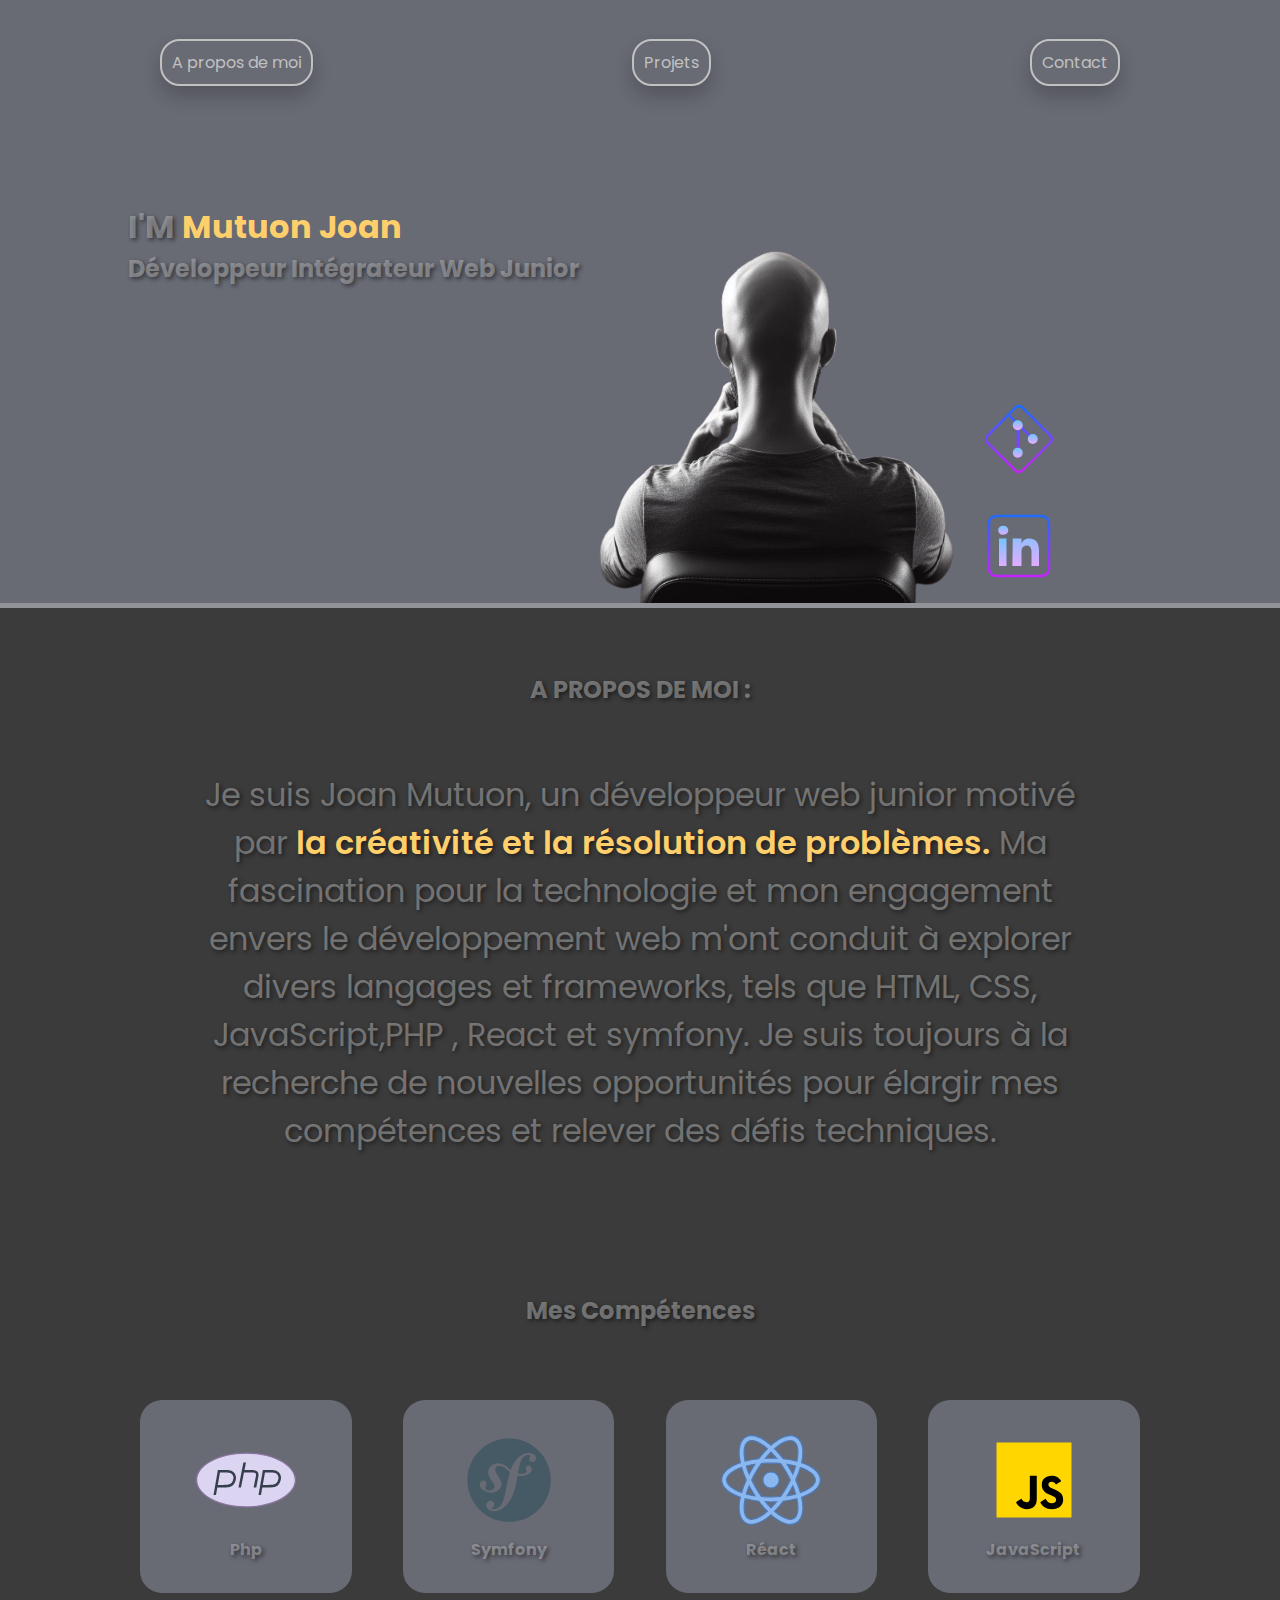
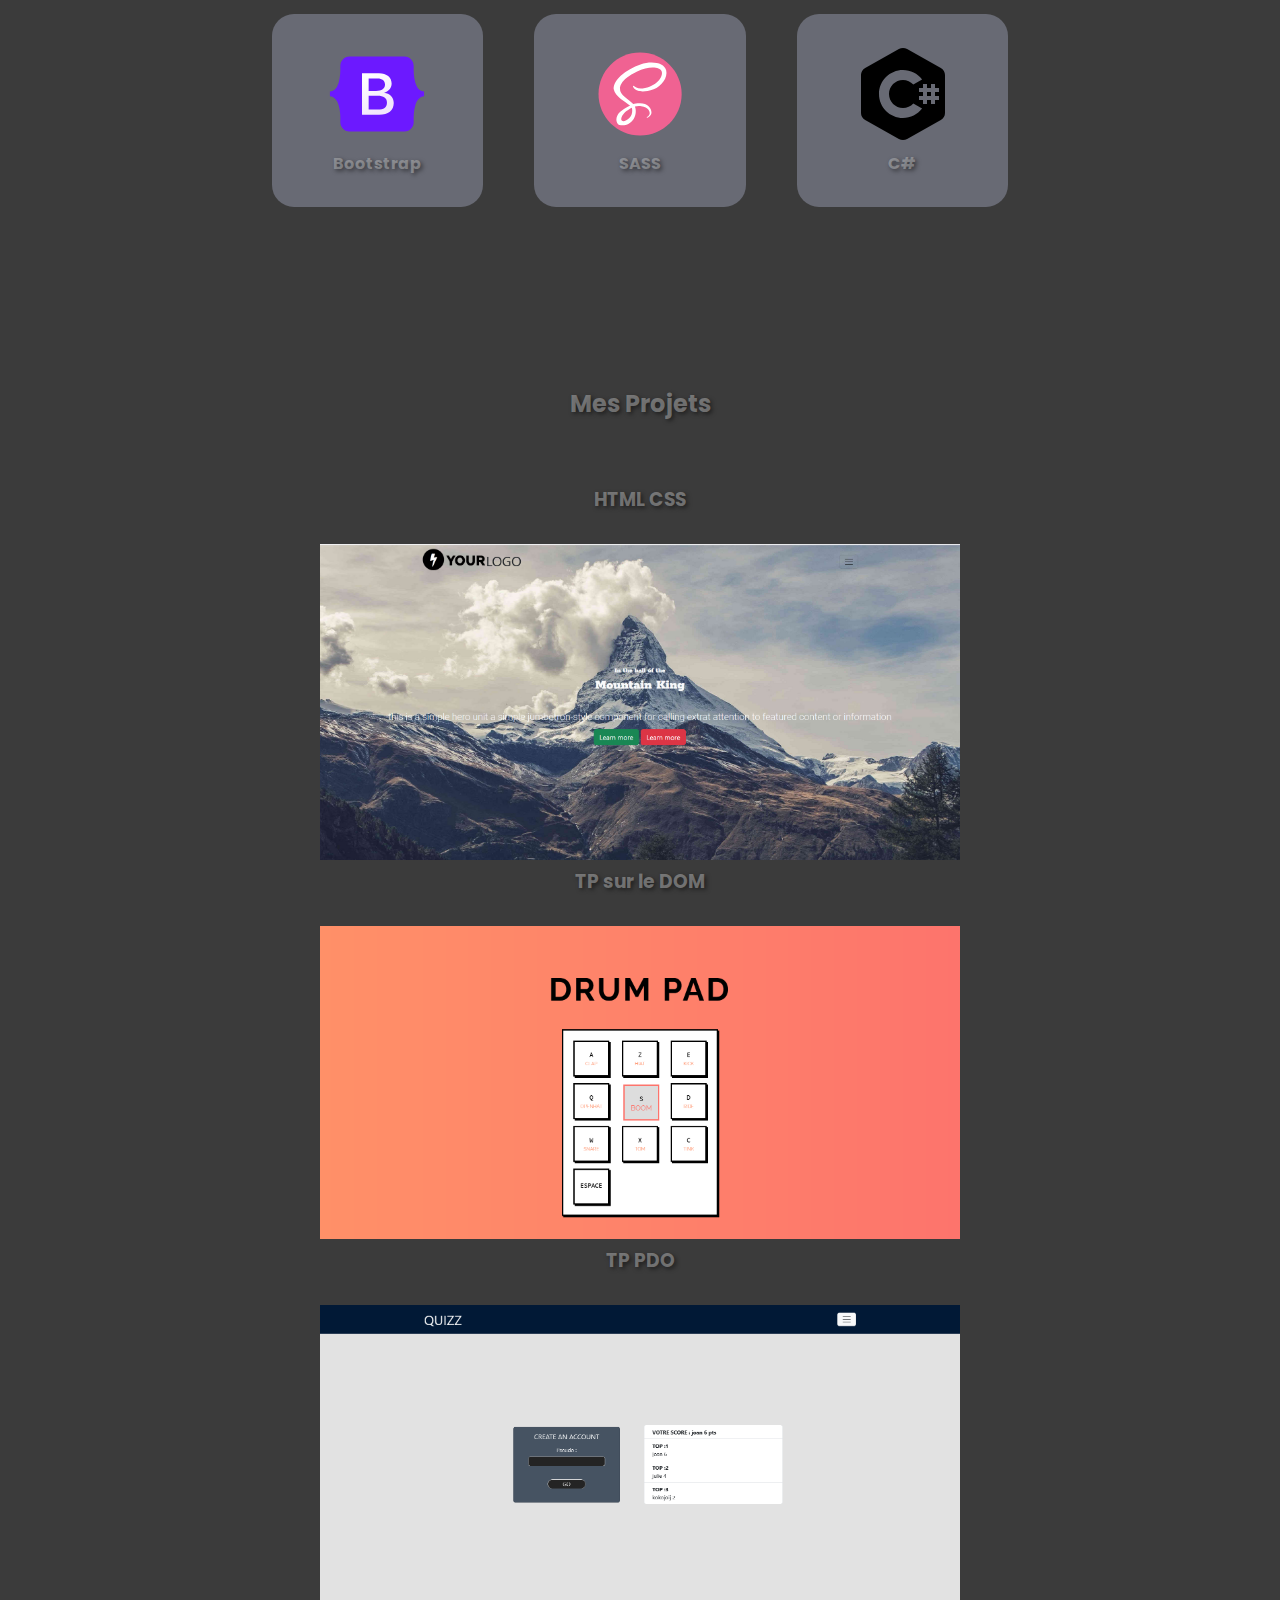
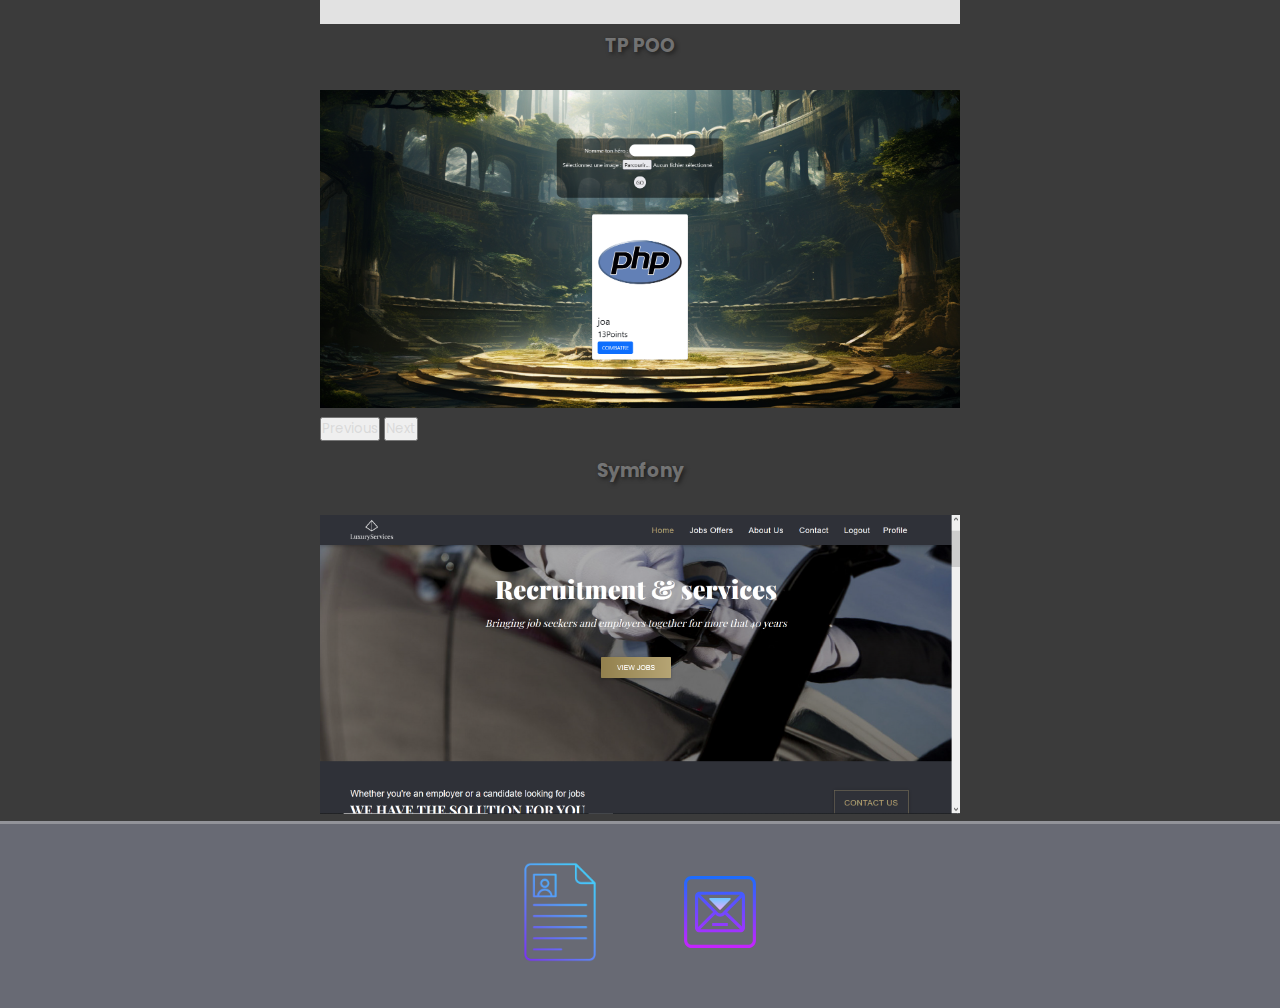
<file: index.html>
<!DOCTYPE html>
<html lang="fr">

<head>
  <meta charset="UTF-8">
  <meta name="viewport" content="width=device-width, initial-scale=1.0">
  <link href="https://cdn.jsdelivr.net/npm/bootstrap@5.3.2/dist/css/bootstrap.min.css" rel="stylesheet"
    integrity="sha384-T3c6CoIi6uLrA9TneNEoa7RxnatzjcDSCmG1MXxSR1GAsXEV/Dwwykc2MPK8M2HN" crossorigin="anonymous">
  <link rel="stylesheet" href="./style/style.css">

  <meta name="Content-Type" content="UTF-8">
  <meta name="Content-Language" content="fr">
  <meta name="Subject" content=" développeur web">
  <meta name="Copyright" content="Mutuon Joan">
  <meta name="Author" content="Mutuon joan">
  <meta name="Publisher" content="Mutuon Joan">
  <meta name="Revisit-After" content="15 days">
  <meta name="Robots" content="all">
  <meta name="Rating" content="general">
  <meta name="Distribution" content="global">
  <meta name="Geography" content="saint-étienne, france, 42000">
  <meta name="DC.Content-Type" content="UTF-8">
  <meta name="DC.Content-Language" content="fr">
  <meta name="DC.Subject" content=" développeur web">
  <meta name="DC.Copyright" content="Mutuon Joan">
  <meta name="DC.Author" content="Mutuon joan">
  <meta name="DC.Publisher" content="Mutuon Joan">
  <meta name="DC.Revisit-After" content="15 days">
  <meta name="DC.Robots" content="all">
  <meta name="DC.Rating" content="general">
  <meta name="DC.Distribution" content="global">
  <meta name="DC.Geography" content="saint-étienne, france, 42000">
  <title>Mutuon Joan Portfolio </title>

</head>

<body>
  <header>

    <nav id="header-nav">
      <section class="nav">
        <div><a href="#about">A propos de moi</a></div>
        <div><a href="#project">Projets</a></div>
        <div><a href="#contact">Contact</a></div>

      </section>
    </nav>

    <section class="presentation">

      <div class="presentation_container">

        <div class="titre">
          <h1>I'M <span>Mutuon Joan</span></h1>
          <h2>Développeur Intégrateur Web Junior</h2>
        </div>

        <div class="dev">

          <div class="containerphotodev">
            <img class="photodev" src="./img/developpeur.png" alt="photo de développeur" width="auto" height="100%">
          </div>
          <div class="icon-social">
            <div class="icon-1 ">
              <a href="https://github.com/octador?tab=repositories" target="_blank" rel="noopener noreferrer">
                <svg xmlns="http://www.w3.org/2000/svg" x="0px" y="0px" width="100%" height="100" viewBox="0 0 64 64">
                  <linearGradient id="SVGID_1__xBKl2pdJg5kk_gr1" x1="32" x2="32" y1="5.34" y2="56.998"
                    gradientUnits="userSpaceOnUse">
                    <stop offset="0" stop-color="#1a6dff"></stop>
                    <stop offset="1" stop-color="#c822ff"></stop>
                  </linearGradient>
                  <path fill="url(#SVGID_1__xBKl2pdJg5kk_gr1)"
                    d="M57.9,28.5L35.5,6.1c-0.9-0.9-2.2-1.5-3.5-1.5s-2.6,0.5-3.5,1.5L6.1,28.5c-0.9,0.9-1.5,2.2-1.5,3.5	s0.5,2.6,1.5,3.5l22.3,22.3c0.9,0.9,2.2,1.5,3.5,1.5s2.6-0.5,3.5-1.5l22.3-22.3c0.9-0.9,1.5-2.2,1.5-3.5S58.8,29.4,57.9,28.5z M56.5,34.1L34.1,56.5c-1.1,1.1-3.1,1.1-4.2,0L7.5,34.1C7,33.6,6.7,32.8,6.7,32s0.3-1.6,0.9-2.1l16-16l6.5,6.5h0V43h2V22.4	l10.8,10.8l1.4-1.4L24.9,12.5l5-5C30.4,7,31.2,6.7,32,6.7s1.6,0.3,2.1,0.9l22.3,22.3c0.6,0.6,0.9,1.3,0.9,2.1S57,33.6,56.5,34.1z">
                  </path>
                  <linearGradient id="SVGID_2__xBKl2pdJg5kk_gr2" x1="31" x2="31" y1="39" y2="47.213"
                    gradientUnits="userSpaceOnUse">
                    <stop offset="0" stop-color="#6dc7ff"></stop>
                    <stop offset="1" stop-color="#e6abff"></stop>
                  </linearGradient>
                  <circle cx="31" cy="43" r="4" fill="url(#SVGID_2__xBKl2pdJg5kk_gr2)"></circle>
                  <linearGradient id="SVGID_3__xBKl2pdJg5kk_gr3" x1="31" x2="31" y1="17.043" y2="24.326"
                    gradientUnits="userSpaceOnUse">
                    <stop offset="0" stop-color="#6dc7ff"></stop>
                    <stop offset="1" stop-color="#e6abff"></stop>
                  </linearGradient>
                  <circle cx="31" cy="21" r="4" fill="url(#SVGID_3__xBKl2pdJg5kk_gr3)"></circle>
                  <g>
                    <linearGradient id="SVGID_4__xBKl2pdJg5kk_gr4" x1="43" x2="43" y1="28.021" y2="35.733"
                      gradientUnits="userSpaceOnUse">
                      <stop offset="0" stop-color="#6dc7ff"></stop>
                      <stop offset="1" stop-color="#e6abff"></stop>
                    </linearGradient>
                    <circle cx="43" cy="32" r="4" fill="url(#SVGID_4__xBKl2pdJg5kk_gr4)"></circle>
                  </g>
                </svg></a>

            </div>
            <div class="icon-2 ">
              <a href="https://www.linkedin.com/in/joan-mutuon-9378bb29a/" target="_blank" rel="noopener noreferrer">
                <svg xmlns="http://www.w3.org/2000/svg" x="0px" y="0px" width="100%" height="100" viewBox="0 0 64 64">
                  <linearGradient id="SUJNhpmDQDF27Y3OfwgfYa_44019_gr1" x1="19" x2="19" y1="24.858" y2="49.041"
                    gradientUnits="userSpaceOnUse" spreadMethod="reflect">
                    <stop offset="0" stop-color="#6dc7ff"></stop>
                    <stop offset="1" stop-color="#e6abff"></stop>
                  </linearGradient>
                  <path fill="url(#SUJNhpmDQDF27Y3OfwgfYa_44019_gr1)" fill-rule="evenodd"
                    d="M22 48L22 26 16 26 16 48 22 48z" clip-rule="evenodd"></path>
                  <linearGradient id="SUJNhpmDQDF27Y3OfwgfYb_44019_gr2" x1="19.382" x2="19.382" y1="15.423" y2="23.341"
                    gradientUnits="userSpaceOnUse" spreadMethod="reflect">
                    <stop offset="0" stop-color="#6dc7ff"></stop>
                    <stop offset="1" stop-color="#e6abff"></stop>
                  </linearGradient>
                  <path fill="url(#SUJNhpmDQDF27Y3OfwgfYb_44019_gr2)" fill-rule="evenodd"
                    d="M19.358,23c2.512,0,4.076-1.474,4.076-3.554 c-0.047-2.126-1.564-3.649-4.028-3.649c-2.465,0-4.076,1.475-4.076,3.601c0,2.08,1.563,3.602,3.981,3.602H19.358L19.358,23z"
                    clip-rule="evenodd"></path>
                  <linearGradient id="SUJNhpmDQDF27Y3OfwgfYc_44019_gr3" x1="37.386" x2="37.386" y1="14.125" y2="49.525"
                    gradientUnits="userSpaceOnUse" spreadMethod="reflect">
                    <stop offset="0" stop-color="#6dc7ff"></stop>
                    <stop offset="1" stop-color="#e6abff"></stop>
                  </linearGradient>
                  <path fill="url(#SUJNhpmDQDF27Y3OfwgfYc_44019_gr3)" fill-rule="evenodd"
                    d="M26.946,48H34V35.911c0-0.648,0.122-1.295,0.313-1.758 c0.52-1.295,1.877-2.635,3.867-2.635c2.607,0,3.821,1.988,3.821,4.901V48h6V35.588c0-6.657-3.085-9.498-7.826-9.498 c-3.886,0-5.124,1.91-6.072,3.91H34v-4h-7.054c0.095,2-0.175,22-0.175,22H26.946z"
                    clip-rule="evenodd"></path>
                  <linearGradient id="SUJNhpmDQDF27Y3OfwgfYd_44019_gr4" x1="32" x2="32" y1="6.5" y2="57.5"
                    gradientUnits="userSpaceOnUse" spreadMethod="reflect">
                    <stop offset="0" stop-color="#1a6dff"></stop>
                    <stop offset="1" stop-color="#c822ff"></stop>
                  </linearGradient>
                  <path fill="url(#SUJNhpmDQDF27Y3OfwgfYd_44019_gr4)"
                    d="M50,57H14c-3.859,0-7-3.141-7-7V14c0-3.859,3.141-7,7-7h36c3.859,0,7,3.141,7,7v36 C57,53.859,53.859,57,50,57z M14,9c-2.757,0-5,2.243-5,5v36c0,2.757,2.243,5,5,5h36c2.757,0,5-2.243,5-5V14c0-2.757-2.243-5-5-5H14z">
                  </path>
                </svg>
              </a>

            </div>

          </div>

        </div>

      </div>

    </section>
  </header>

  <section id="about">

    <div class="about_container">
      <h2>A PROPOS DE MOI :</h2>
      <p>
        Je suis Joan Mutuon, un développeur web junior motivé par <span>la créativité et la résolution de
          problèmes.</span>
        Ma fascination pour la technologie et mon engagement envers le développement web m'ont conduit à
        explorer
        divers langages et frameworks, tels que HTML, CSS, JavaScript,PHP , React et symfony. Je suis toujours à la recherche
        de
        nouvelles opportunités pour élargir mes compétences et relever des défis techniques.
      </p>

    </div>

  </section>
  <section id="skills">

    <div>
      <h2>Mes Compétences</h2>
    </div>

    <div class="logo">
     
      <div>
        <svg xmlns="http://www.w3.org/2000/svg" x="0px" y="0px" width="100" height="100" viewBox="0 0 80 80">
          <path fill="#dcd5f2"
            d="M40,61.5C18.22,61.5,0.5,51.855,0.5,40S18.22,18.5,40,18.5S79.5,28.145,79.5,40S61.78,61.5,40,61.5z"></path>
          <path fill="#8b75a1"
            d="M40,19c21.505,0,39,9.421,39,21S61.505,61,40,61S1,51.579,1,40S18.495,19,40,19 M40,18 C17.909,18,0,27.85,0,40s17.909,22,40,22s40-9.85,40-22S62.091,18,40,18L40,18z">
          </path>
          <path fill="#36404d"
            d="M25.112 34c1.725 0 3.214.622 4.084 1.706.749.934.981 2.171.668 3.577C29.023 43.074 27.395 44 21.57 44h-4.14l1.75-10H25.112M25.112 32H17.5L14 52h2l1.056-6h4.515c5.863 0 9.053-.905 10.246-6.284C32.842 35.096 29.436 32 25.112 32L25.112 32zM61.112 34c1.725 0 3.214.622 4.084 1.706.749.934.981 2.171.668 3.577C65.023 43.074 63.395 44 57.57 44h-4.14l1.75-10H61.112M61.112 32H53.5L50 52h2l1.056-6h4.515c5.863 0 9.053-.905 10.246-6.284C68.842 35.096 65.436 32 61.112 32L61.112 32z">
          </path>
          <g>
            <path fill="#36404d"
              d="M49.072,33.212C48.193,32.348,46.644,32,44.334,32h-5.538L40,26h-2.1L34,46h1.99l2.388-12h0.419 h5.538c2.338,0,3.094,0.4,3.335,0.637c0.343,0.338,0.424,1.226,0.217,2.363l-1.767,9h2.106l1.626-8.63 C50.199,35.462,49.936,34.062,49.072,33.212z">
            </path>
          </g>
        </svg>
        <h4>Php</h4>
      </div>
      
      <div>
        <svg xmlns="http://www.w3.org/2000/svg" x="0px" y="0px" width="100" height="100" viewBox="0 0 48 48">
          <path fill="#455a64"
            d="M24.072,4.072c-11.046,0-20,8.954-20,20c0,11.046,8.954,20,20,20c11.046,0,20-8.954,20-20 C44.072,13.026,35.118,4.072,24.072,4.072z M35.416,15.322c-0.971,0.034-1.673-0.538-1.673-1.408c0-0.723,0.453-1.191,0.448-1.374 c-0.019-0.547-0.86-0.569-1.089-0.557c-3.15,0.101-3.877,4.096-4.549,7.505l-0.262,1.424c1.814,0.262,3.102-0.06,3.821-0.52 c1.012-0.647-0.14-1.193-0.119-1.948c0.026-0.951,0.888-1.399,1.438-1.415c0.77-0.018,1.566,0.816,1.566,1.897 c0,1.321-2.133,3.22-5.69,3.144c-0.434-0.01-0.831-0.04-1.205-0.083l-0.706,3.803c-0.601,2.766-1.4,6.546-4.256,9.844 c-2.453,2.876-4.943,3.324-6.059,3.36c-2.086,0.071-3.992-1.212-4.041-2.675c-0.048-1.419,1.161-2.351,1.997-2.351 c1.221,0,1.928,0.888,1.959,1.807c0.028,0.775-0.383,1.017-0.654,1.163c-0.182,0.144-0.456,0.29-0.446,0.61 c0.007,0.137,0.156,0.451,0.619,0.436c0.882-0.03,1.775-0.254,2.446-0.737c2.032-1.67,2.782-4.403,3.807-9.701l0.215-1.283 c0.349-1.724,0.9-4.08,1.491-5.993c-1.433-1.064-2.26-2.337-4.187-2.852c-1.321-0.353-1.918-0.24-2.484,0.466 c-0.301,0.375-0.405,0.801-0.405,1.215c0,1.59,3.099,4.722,3.099,6.62c0,0.224-0.026,0.454-0.068,0.694 c-0.428,2.498-3.446,4.415-7.014,3.333c-3.045-0.927-3.713-3.079-3.346-4.252c0.322-1.03,1.291-1.377,2.104-1.132 c0.87,0.265,1.25,1.368,0.921,2.29c-0.03,0.083-0.042,0.114-0.134,0.306c-0.101,0.22-0.288,0.414-0.369,0.672 c-0.197,0.628,0.678,1.074,1.287,1.26c1.363,0.414,2.691-0.289,3.03-1.376c0.312-0.999-0.14-1.696-0.407-1.964 c0,0-2.527-3.272-2.527-5.082c0-0.395,0.037-0.808,0.169-1.23c0.245-0.781,0.758-1.612,1.505-2.162 c1.575-1.158,3.132-1.302,4.764-0.84c2.11,0.6,3.093,1.93,4.408,2.993c0.736-2.128,1.539-3.637,3.074-5.394 c1.384-1.603,3.247-2.762,5.378-2.836c2.13-0.068,3.676,0.892,3.73,2.4C37.025,14.042,36.715,15.28,35.416,15.322z">
          </path>
        </svg>
        <h4>Symfony</h4>
      </div>
      
      <div>
        <svg xmlns="http://www.w3.org/2000/svg" x="0px" y="0px" width="100" height="100" viewBox="0 0 80 80">
          <path fill="#8bb7f0"
            d="M46.5,40c0,3.593-2.907,6.5-6.5,6.5s-6.5-2.907-6.5-6.5s2.907-6.5,6.5-6.5S46.5,36.407,46.5,40z"></path>
          <path fill="#4e7ab5"
            d="M40,47c-3.859,0-7-3.14-7-7s3.141-7,7-7s7,3.14,7,7S43.859,47,40,47z M40,34c-3.309,0-6,2.691-6,6 s2.691,6,6,6s6-2.691,6-6S43.309,34,40,34z">
          </path>
          <svg>
            <path fill="#8bb7f0"
              d="M24.474,75.503c-1.711,0-3.269-0.392-4.632-1.164c-2.28-1.293-3.856-3.521-4.686-6.62 c-0.965-3.607-0.85-8.398,0.332-13.878C5.956,50.562,0.5,45.531,0.5,40c0-5.532,5.455-10.562,14.987-13.84 c-1.182-5.481-1.298-10.272-0.333-13.879c0.83-3.1,2.406-5.328,4.685-6.62c1.362-0.772,2.921-1.164,4.632-1.164 c4.388,0,9.891,2.73,15.531,7.698c5.64-4.963,11.141-7.691,15.524-7.691c1.711,0,3.269,0.392,4.632,1.164 c2.277,1.291,3.854,3.515,4.684,6.611c0.966,3.606,0.85,8.398-0.333,13.88C74.043,29.437,79.5,34.468,79.5,40 s-5.457,10.563-14.991,13.842c1.182,5.481,1.298,10.272,0.332,13.878c-0.83,3.097-2.405,5.321-4.68,6.612 c-1.364,0.772-2.923,1.164-4.633,1.164c-4.386,0-9.889-2.728-15.527-7.689C34.361,72.774,28.859,75.503,24.474,75.503z M19.337,55.006c-0.991,4.717-1.102,8.747-0.316,11.679c0.542,2.026,1.481,3.431,2.794,4.175c0.753,0.427,1.648,0.644,2.659,0.644 c3.394,0,7.862-2.282,12.621-6.437c-2.385-2.402-4.713-5.121-6.928-8.091C26.336,56.56,22.696,55.898,19.337,55.006z M42.906,65.065c4.758,4.151,9.227,6.431,12.621,6.432c1.011,0,1.906-0.217,2.661-0.644c1.309-0.742,2.246-2.144,2.787-4.167 c0.786-2.934,0.676-6.963-0.315-11.679c-3.362,0.892-7.003,1.554-10.833,1.97C47.613,59.947,45.288,62.665,42.906,65.065z M35.566,57.393c1.452,1.776,2.938,3.433,4.434,4.94c1.492-1.506,2.979-3.163,4.43-4.94C42.939,57.464,41.454,57.5,40,57.5 C38.545,57.5,37.059,57.464,35.566,57.393z M32.349,53.179C34.844,53.392,37.417,53.5,40,53.5c2.585,0,5.155-0.108,7.646-0.32 c1.486-2.084,2.903-4.268,4.214-6.495c1.268-2.155,2.461-4.404,3.547-6.686c-1.083-2.276-2.275-4.524-3.546-6.684 c-1.308-2.222-2.725-4.406-4.215-6.495C45.157,26.608,42.587,26.5,40,26.5c-2.588,0-5.159,0.108-7.647,0.321 c-1.49,2.086-2.909,4.27-4.219,6.495c-1.27,2.159-2.462,4.407-3.546,6.686c1.082,2.274,2.274,4.522,3.545,6.684 C29.437,48.901,30.854,51.084,32.349,53.179z M57.491,44.779c-0.706,1.346-1.438,2.666-2.185,3.934 c-0.753,1.282-1.554,2.568-2.386,3.836c2.374-0.366,4.645-0.835,6.771-1.4C59.101,49.1,58.362,46.963,57.491,44.779z M20.304,51.148c2.127,0.564,4.397,1.034,6.768,1.4c-0.837-1.276-1.638-2.563-2.386-3.835c-0.745-1.267-1.478-2.585-2.183-3.931 C21.636,46.956,20.898,49.091,20.304,51.148z M59.816,40c1.528,3.391,2.773,6.743,3.708,9.977C70.926,47.373,75.5,43.574,75.5,40 s-4.574-7.373-11.976-9.977C62.591,33.257,61.345,36.609,59.816,40z M16.472,30.025C9.073,32.628,4.5,36.427,4.5,40 c0,3.574,4.573,7.373,11.974,9.976c0.934-3.235,2.179-6.587,3.705-9.974C18.652,36.614,17.407,33.262,16.472,30.025z M20.303,28.852c0.594,2.054,1.332,4.19,2.2,6.368c0.704-1.342,1.436-2.661,2.184-3.932c0.752-1.279,1.553-2.565,2.388-3.836 C24.701,27.817,22.431,28.287,20.303,28.852z M52.922,27.451c0.837,1.277,1.638,2.563,2.386,3.837 c0.746,1.267,1.479,2.586,2.185,3.932c0.869-2.177,1.607-4.313,2.201-6.369C57.564,28.286,55.294,27.816,52.922,27.451z M24.471,8.497c-1.011,0-1.905,0.216-2.657,0.644c-1.312,0.744-2.252,2.149-2.795,4.175c-0.785,2.935-0.675,6.964,0.317,11.679 c3.36-0.892,7.002-1.555,10.834-1.971c2.217-2.971,4.545-5.688,6.927-8.088C32.337,10.779,27.866,8.497,24.471,8.497z M49.828,23.023c3.83,0.416,7.471,1.078,10.833,1.97c0.992-4.716,1.103-8.746,0.316-11.68c-0.542-2.022-1.48-3.424-2.79-4.166 c-0.754-0.427-1.649-0.644-2.661-0.644c-3.393,0-7.86,2.281-12.619,6.433C45.287,17.335,47.613,20.053,49.828,23.023z M40,22.5 c1.454,0,2.939,0.036,4.431,0.107c-1.45-1.774-2.936-3.43-4.429-4.938c-1.497,1.51-2.982,3.166-4.432,4.938 C37.061,22.536,38.546,22.5,40,22.5z">
            </path>
            <path fill="#4e7ab5"
              d="M24.471,4.997c4.494,0,9.996,2.91,15.532,7.867c5.535-4.953,11.034-7.86,15.524-7.86 c1.623,0,3.099,0.37,4.386,1.099c2.156,1.222,3.652,3.343,4.446,6.306c1.077,3.917,0.851,8.74-0.434,14.08 C73.147,29.57,79,34.431,79,40s-5.853,10.43-15.076,13.512c1.341,5.773,1.566,10.726,0.434,14.079 c-0.794,2.962-2.289,5.084-4.443,6.306C58.626,74.627,57.455,75,55.833,75c-0.001,0-0.416,0-0.417,0 c-4.492,0-9.882-2.91-15.416-7.861c-5.535,4.956-11.035,7.864-15.527,7.864c-1.623,0-3.099-0.37-4.386-1.099 c-2.158-1.225-3.655-3.349-4.448-6.314c-1.19-3.717-0.95-8.603,0.434-14.079C6.852,50.429,1,45.569,1,40 c0-5.568,5.852-10.429,15.072-13.511C15.385,23.43,14.946,20.59,14.931,18c-0.012-2.046,0.267-3.949,0.707-5.59 c0.794-2.966,2.29-5.09,4.448-6.314C21.372,5.366,22.848,4.997,24.471,4.997 M18.958,25.614c3.477-0.955,7.338-1.677,11.483-2.117 c2.382-3.21,4.875-6.096,7.386-8.584c-4.872-4.346-9.616-6.917-13.356-6.917c-1.099,0-2.075,0.238-2.904,0.709 c-1.433,0.813-2.452,2.32-3.031,4.481C17.678,16.388,17.873,20.716,18.958,25.614 M61.039,25.613 c1.085-4.898,1.28-9.227,0.422-12.429c-0.578-2.157-1.597-3.661-3.027-4.472c-0.83-0.471-1.809-0.709-2.907-0.709 c-3.737,0-8.478,2.568-13.349,6.91c2.51,2.488,5,5.374,7.38,8.583C53.701,23.936,57.562,24.658,61.039,25.613 M34.477,23.166 c1.802-0.107,3.609-0.2,5.488-0.2c1.879,0,3.755,0.094,5.557,0.2c-1.808-2.279-3.664-4.361-5.521-6.204 C38.144,18.805,36.287,20.887,34.477,23.166 M40,54c2.761,0,5.404-0.121,7.918-0.342c1.519-2.117,2.988-4.365,4.372-6.719 c1.353-2.299,2.577-4.626,3.67-6.939c-1.093-2.313-2.317-4.639-3.669-6.937c-1.385-2.355-2.853-4.602-4.373-6.719 C45.405,26.121,42.762,26,40,26s-5.406,0.121-7.92,0.343c-1.521,2.117-2.991,4.365-4.376,6.719 c-1.352,2.299-2.576,4.626-3.669,6.939c1.093,2.313,2.316,4.639,3.668,6.937c1.385,2.354,2.854,4.602,4.374,6.719 C34.592,53.879,37.237,54,40,54 M57.546,36.413c1.125-2.709,2.056-5.369,2.766-7.913c-2.553-0.702-5.373-1.282-8.428-1.707 c1.028,1.527,2.029,3.11,2.992,4.748C55.83,33.16,56.717,34.788,57.546,36.413 M22.449,36.414c0.828-1.625,1.716-3.253,2.668-4.873 c0.964-1.638,1.966-3.22,2.995-4.747c-3.055,0.424-5.875,1.005-8.428,1.707C20.394,31.045,21.325,33.704,22.449,36.414 M63.188,50.622C71.264,47.886,76,43.866,76,40s-4.736-7.886-12.812-10.622c-0.953,3.405-2.269,6.983-3.92,10.621 C60.919,43.638,62.235,47.216,63.188,50.622 M16.81,50.621c0.952-3.404,2.267-6.982,3.918-10.619 c-1.651-3.638-2.967-7.217-3.919-10.622C8.734,32.116,4,36.135,4,40C4,43.866,8.735,47.885,16.81,50.621 M51.884,53.207 c3.055-0.424,5.875-1.004,8.428-1.707c-0.711-2.544-1.642-5.204-2.766-7.914c-0.829,1.625-1.717,3.253-2.67,4.873 C53.913,50.097,52.912,51.68,51.884,53.207 M28.109,53.206c-1.028-1.527-2.029-3.109-2.993-4.746 c-0.952-1.619-1.839-3.246-2.667-4.87c-1.124,2.708-2.054,5.367-2.764,7.91C22.237,52.201,25.056,52.781,28.109,53.206 M24.474,72.003c3.739,0,8.481-2.57,13.352-6.914c-2.513-2.489-5.005-5.376-7.388-8.587c-4.143-0.439-8.002-1.161-11.478-2.116 c-1.084,4.898-1.279,9.226-0.422,12.428c0.578,2.16,1.598,3.667,3.03,4.48C22.396,71.765,23.375,72.003,24.474,72.003 M55.527,71.997L55.527,71.997c1.099,0,2.076-0.238,2.907-0.709c1.43-0.811,2.447-2.315,3.024-4.473 c0.858-3.203,0.663-7.531-0.421-12.428c-3.477,0.955-7.337,1.677-11.481,2.116c-2.38,3.21-4.871,6.096-7.381,8.585 C47.046,69.428,51.788,71.996,55.527,71.997 M40,63.04c1.857-1.844,3.713-3.927,5.522-6.206c-1.801,0.107-3.559,0.333-5.439,0.333 c-1.881,0-3.807-0.226-5.609-0.333C36.284,59.114,38.142,61.197,40,63.04 M24.116,4.072c-1.799,0-3.085,0.338-4.523,1.153 c-2.399,1.361-4.055,3.691-4.921,6.926c-0.96,3.587-0.877,8.302,0.236,13.681C5.419,29.189,0,34.325,0,40 c0,5.676,5.42,10.811,14.909,14.168c-1.113,5.379-1.196,10.094-0.235,13.681c0.865,3.233,2.52,5.563,4.921,6.926 c1.44,0.816,3.17,1.163,4.968,1.163c4.487,0,9.753-2.535,15.438-7.466c5.684,4.926,11.039,7.524,15.525,7.525 c1.799,0,3.441-0.413,4.881-1.229c2.397-1.359,4.051-3.686,4.916-6.917c0.961-3.588,0.878-8.303-0.235-13.681 C74.579,50.812,80,45.676,80,40s-5.42-10.812-14.911-14.169c1.114-5.38,1.196-10.095,0.235-13.682 c-0.866-3.231-2.521-5.558-4.919-6.917c-1.439-0.815-3.081-1.229-4.879-1.229c-4.485,0-9.839,2.599-15.524,7.527 c-5.686-4.932-11.066-7.461-15.554-7.461L24.116,4.072z M19.72,24.377c-0.462-2.324-0.772-4.502-0.789-6.412 c-0.015-1.72,0.221-3.217,0.57-4.521c0.507-1.892,1.368-3.194,2.559-3.87c0.676-0.384,1.5-0.644,2.423-0.644 c3.181,0,7.367,2.178,11.883,6.034c-2.221,2.273-4.392,4.819-6.466,7.585C26.315,22.949,22.897,23.562,19.72,24.377L19.72,24.377z M43.638,14.966c4.515-3.853,8.711-5.963,11.888-5.963c0.924,0,1.737,0.195,2.414,0.579c1.189,0.674,2.049,1.973,2.555,3.861 c0.874,2.818,0.761,6.564-0.218,10.933c-3.177-0.814-6.594-1.428-10.178-1.826C48.026,19.785,45.857,17.239,43.638,14.966 L43.638,14.966z M36.673,22.06c1.096-1.3,2.209-2.53,3.328-3.678c1.119,1.148,2.231,2.378,3.326,3.678 C42.208,22.02,41.095,22,40,22S37.793,22.02,36.673,22.06L36.673,22.06z M32.625,27.3c2.405-0.199,4.883-0.341,7.375-0.341 c2.491,0,4.969,0.142,7.373,0.341c1.432,2.019,2.796,4.126,4.056,6.269c1.222,2.078,2.373,4.239,3.423,6.43 c-1.051,2.192-2.202,4.354-3.424,6.432c-1.261,2.144-2.624,4.25-4.056,6.269c-2.403,0.199-4.881,0.466-7.372,0.466 c-2.493,0-4.972-0.268-7.378-0.467c-1.433-2.018-2.797-4.125-4.058-6.269c-1.222-2.077-2.372-4.238-3.422-6.43 c1.05-2.192,2.201-4.354,3.423-6.432C29.827,31.425,31.192,29.318,32.625,27.3L32.625,27.3z M57.422,34.024 c-0.549-1.018-1.112-2.018-1.683-2.99c-0.57-0.969-1.167-1.942-1.785-2.909c1.774,0.302,3.485,0.663,5.114,1.08 C58.601,30.771,58.05,32.383,57.422,34.024L57.422,34.024z M20.928,29.205c1.629-0.417,3.34-0.778,5.114-1.08 c-0.619,0.967-1.216,1.94-1.786,2.908c-0.571,0.972-1.134,1.972-1.683,2.99C21.945,32.384,21.395,30.772,20.928,29.205 L20.928,29.205z M60.365,39.999c1.415-3.162,2.587-6.292,3.49-9.326C70.758,33.192,75,36.721,75,40s-4.242,6.808-11.145,9.327 C62.951,46.292,61.78,43.161,60.365,39.999L60.365,39.999z M16.142,49.326C9.241,46.807,5,43.278,5,40s4.241-6.807,11.141-9.326 c0.903,3.035,2.074,6.165,3.489,9.327C18.216,43.162,17.045,46.292,16.142,49.326L16.142,49.326z M53.953,51.876 c0.618-0.968,1.216-1.941,1.785-2.909c0.572-0.972,1.135-1.973,1.684-2.991c0.628,1.641,1.178,3.254,1.646,4.821 C57.438,51.212,55.727,51.574,53.953,51.876L53.953,51.876z M20.929,50.795c0.467-1.566,1.017-3.177,1.644-4.816 c0.548,1.017,1.111,2.017,1.682,2.988c0.569,0.968,1.166,1.94,1.785,2.908C24.267,51.572,22.557,51.211,20.929,50.795 L20.929,50.795z M24.474,71.003c-0.924,0-1.736-0.195-2.413-0.579c-1.19-0.676-2.051-1.977-2.557-3.869 c-0.831-2.845-0.737-6.592,0.218-10.933c3.176,0.814,6.592,1.428,10.175,1.826c2.075,2.766,4.246,5.313,6.468,7.588 C31.85,68.893,27.653,71.004,24.474,71.003L24.474,71.003L24.474,71.003z M50.098,57.45c3.584-0.399,7.001-1.012,10.178-1.826 c1.105,4.74,1.192,8.518,0.217,10.932c-0.505,1.889-1.364,3.188-2.552,3.861c-0.678,0.384-1.49,0.579-2.413,0.579v1l-0.001-1 c-3.18,0-7.377-2.11-11.891-5.961C45.856,62.762,48.025,60.216,50.098,57.45L50.098,57.45z M40,61.62 c-1.12-1.148-2.234-2.379-3.33-3.68C37.79,57.98,38.904,58,40,58c1.095,0,2.208-0.02,3.327-0.06 C42.232,59.241,41.119,60.472,40,61.62L40,61.62z">
            </path>
          </svgg>
        </svg>
        <h4>Réact</h4>
      </div>
      
      <div>
        <svg xmlns="http://www.w3.org/2000/svg" x="0px" y="0px" width="100" height="100" viewBox="0 0 48 48">
          <path fill="#ffd600" d="M6,42V6h36v36H6z"></path>
          <path fill="#000001"
            d="M29.538 32.947c.692 1.124 1.444 2.201 3.037 2.201 1.338 0 2.04-.665 2.04-1.585 0-1.101-.726-1.492-2.198-2.133l-.807-.344c-2.329-.988-3.878-2.226-3.878-4.841 0-2.41 1.845-4.244 4.728-4.244 2.053 0 3.528.711 4.592 2.573l-2.514 1.607c-.553-.988-1.151-1.377-2.078-1.377-.946 0-1.545.597-1.545 1.377 0 .964.6 1.354 1.985 1.951l.807.344C36.452 29.645 38 30.839 38 33.523 38 36.415 35.716 38 32.65 38c-2.999 0-4.702-1.505-5.65-3.368L29.538 32.947zM17.952 33.029c.506.906 1.275 1.603 2.381 1.603 1.058 0 1.667-.418 1.667-2.043V22h3.333v11.101c0 3.367-1.953 4.899-4.805 4.899-2.577 0-4.437-1.746-5.195-3.368L17.952 33.029z">
          </path>
        </svg>
        <h4>JavaScript</h4>
      </div>
      
      <div>
        <svg xmlns="http://www.w3.org/2000/svg" x="0px" y="0px" width="100" height="100" viewBox="0 0 48 48">
          <path fill="#6c19ff"
            d="M6.391,10.671c-0.085-2.448,1.822-4.706,4.401-4.706h26.42c2.578,0,4.486,2.258,4.401,4.706	c-0.082,2.352,0.024,5.398,0.791,7.882c0.769,2.492,2.066,4.067,4.19,4.269v2.295c-2.124,0.202-3.421,1.777-4.19,4.269	c-0.767,2.484-0.873,5.53-0.791,7.882c0.085,2.448-1.822,4.706-4.401,4.706h-26.42c-2.578,0-4.486-2.258-4.4-4.706	c0.082-2.352-0.025-5.398-0.791-7.882c-0.769-2.492-2.069-4.067-4.194-4.269v-2.295c2.124-0.202,3.425-1.777,4.194-4.269	C6.367,16.07,6.473,13.023,6.391,10.671z">
          </path>
          <linearGradient id="Is-EGaxKcc0Cic9QMqyzGa_EzPCiQUqWWEa_gr1" x1="17.846" x2="27.078" y1="-147.541"
            y2="-163.153" gradientTransform="matrix(1 0 0 -1 0 -132)" gradientUnits="userSpaceOnUse">
            <stop offset="0" stop-color="#fff"></stop>
            <stop offset="1" stop-color="#f1e5fc"></stop>
          </linearGradient>
          <path fill="url(#Is-EGaxKcc0Cic9QMqyzGa_EzPCiQUqWWEa_gr1)"
            d="M25.042,34.016c4.366,0,6.997-2.138,6.997-5.664c0-2.665-1.877-4.595-4.665-4.9v-0.111	c2.048-0.333,3.655-2.235,3.655-4.359c0-3.026-2.389-4.997-6.03-4.997h-8.192v20.031H25.042z M19.994,16.525h4.238	c2.304,0,3.612,1.027,3.612,2.887c0,1.985-1.522,3.096-4.281,3.096h-3.57V16.525z M19.994,31.475v-6.594h4.21	c3.015,0,4.579,1.11,4.579,3.276c0,2.165-1.522,3.318-4.394,3.318H19.994z">
          </path>
        </svg>
        <h4>Bootstrap</h4>
      </div>
      
      <div>
        <svg xmlns="http://www.w3.org/2000/svg" x="0px" y="0px" width="100" height="100" viewBox="0 0 48 48">
          <path fill="#f06292" fill-rule="evenodd"
            d="M24.042,4.032C35.065,4.032,44,12.967,44,23.99	c0,11.022-8.935,19.958-19.958,19.958c-11.022,0-19.958-8.935-19.958-19.958C4.085,12.967,13.02,4.032,24.042,4.032L24.042,4.032z"
            clip-rule="evenodd"></path>
          <path fill="#fff"
            d="M36.561,12.574c-0.904-3.545-6.781-4.71-12.343-2.734c-3.31,1.176-6.894,3.022-9.471,5.432 c-3.064,2.866-3.552,5.36-3.351,6.402c0.71,3.677,5.749,6.081,7.82,7.865v0.011c-0.611,0.301-5.081,2.563-6.127,4.876 c-1.104,2.44,0.176,4.191,1.023,4.427c2.625,0.73,5.318-0.583,6.766-2.742c1.397-2.084,1.281-4.774,0.674-6.113 c0.837-0.221,1.814-0.32,3.054-0.175c3.501,0.409,4.188,2.595,4.056,3.51c-0.131,0.915-0.866,1.418-1.111,1.57 c-0.246,0.152-0.32,0.205-0.3,0.317c0.03,0.164,0.143,0.158,0.353,0.123c0.288-0.049,1.838-0.744,1.905-2.433 c0.084-2.144-1.97-4.542-5.608-4.48c-1.498,0.026-2.44,0.168-3.121,0.422c-0.05-0.057-0.102-0.114-0.154-0.171 c-2.249-2.4-6.407-4.097-6.231-7.323c0.064-1.173,0.472-4.261,7.989-8.007c6.158-3.069,11.088-2.224,11.94-0.353 c1.217,2.674-2.635,7.643-9.03,8.36c-2.437,0.273-3.72-0.671-4.039-1.023c-0.336-0.37-0.386-0.387-0.511-0.317 c-0.204,0.113-0.075,0.44,0,0.635c0.191,0.497,0.975,1.378,2.31,1.817c1.175,0.386,4.036,0.597,7.496-0.741 C34.424,20.229,37.45,16.059,36.561,12.574z M20.076,30.638c0.29,1.074,0.258,2.076-0.041,2.983c-0.033,0.101-0.07,0.2-0.11,0.299 c-0.04,0.098-0.083,0.196-0.129,0.292c-0.231,0.48-0.542,0.929-0.922,1.344c-1.16,1.265-2.78,1.743-3.474,1.34 c-0.75-0.435-0.374-2.218,0.97-3.64c1.446-1.529,3.527-2.512,3.527-2.512l-0.003-0.006C19.954,30.705,20.015,30.672,20.076,30.638z">
          </path>
        </svg>
        <h4> SASS</h4>
      </div>

      
      <div>
        <svg xmlns="http://www.w3.org/2000/svg" x="0px" y="0px" width="100" height="100" viewBox="0 0 50 50">
          <path d="M 25 2 C 24.285156 2 23.570313 2.179688 22.933594 2.539063 L 6.089844 12.003906 C 4.800781 12.726563 4 14.082031 4 15.535156 L 4 34.464844 C 4 35.917969 4.800781 37.273438 6.089844 37.996094 L 22.933594 47.460938 C 23.570313 47.820313 24.285156 48 25 48 C 25.714844 48 26.429688 47.820313 27.066406 47.460938 L 43.910156 38 C 45.199219 37.273438 46 35.917969 46 34.464844 L 46 15.535156 C 46 14.082031 45.199219 12.726563 43.910156 12.003906 L 27.066406 2.539063 C 26.429688 2.179688 25.714844 2 25 2 Z M 25 13 C 28.78125 13 32.277344 14.753906 34.542969 17.738281 L 30.160156 20.277344 C 28.84375 18.835938 26.972656 18 25 18 C 21.140625 18 18 21.140625 18 25 C 18 28.859375 21.140625 32 25 32 C 26.972656 32 28.84375 31.164063 30.160156 29.722656 L 34.542969 32.261719 C 32.277344 35.246094 28.78125 37 25 37 C 18.382813 37 13 31.617188 13 25 C 13 18.382813 18.382813 13 25 13 Z M 35 20 L 37 20 L 37 22 L 39 22 L 39 20 L 41 20 L 41 22 L 43 22 L 43 24 L 41 24 L 41 26 L 43 26 L 43 28 L 41 28 L 41 30 L 39 30 L 39 28 L 37 28 L 37 30 L 35 30 L 35 28 L 33 28 L 33 26 L 35 26 L 35 24 L 33 24 L 33 22 L 35 22 Z M 37 24 L 37 26 L 39 26 L 39 24 Z"></path>
          </svg>
        <h4>C#</h4>
      </div>

    </div>

  </section>

  <section id="project">

    <div id="project_container">

      <h2>Mes Projets</h2>

      <div class="project-icon">

        <div id="carouselExample" class="carousel slide">
          
          <div class="carousel-inner">
            <div class="carousel-item active">
              

              <a href="https://joan-the.moutain.projets.garage404.com/" target="_blank" rel="noopener noreferrer">
                <div>
                  <h3>HTML CSS</h3>
                  <img src="./img/mountain-king-htmlcss.png" alt="tp mountain" width="100%">
      
                </div>
              </a>



            </div>
            <div class="carousel-item">
              

              <a href="https://drump-pad.projets.garage404.com/" target="_blank" rel="noopener noreferrer">
                <div>
                  <h3> TP sur le DOM</h3>
                  <img src="./img/drum-pad.png" alt="" width="100%">
                </div>
              </a>



            </div>
            <div class="carousel-item">
              

              <a href="https://joan-tpqizz.projets.garage404.com/" target="_blank" rel="noopener noreferrer">
                <div>
                  <h3>TP PDO</h3>
                  <img src="./img/tp-quizz-pdo.png" alt="jeux quizz" width="100%">
                </div>
              </a>



            </div>
            <div class="carousel-item">
              

              <a href="https://joan-tp-combat.projets.garage404.com/" target="_blank" rel="noopener noreferrer">
                <div>
                  <h3>TP POO</h3>
                  <img src="./img/tp-combat-poo.png" alt="jeux de combat" width="100%">
      
                </div>
              </a>



            </div>
          
          </div>
          <button class="carousel-control-prev" type="button" data-bs-target="#carouselExample" data-bs-slide="prev">
            <span class="carousel-control-prev-icon" aria-hidden="true"></span>
            <span class="visually-hidden">Previous</span>
          </button>
          <button class="carousel-control-next" type="button" data-bs-target="#carouselExample" data-bs-slide="next">
            <span class="carousel-control-next-icon" aria-hidden="true"></span>
            <span class="visually-hidden">Next</span>
          </button>
        </div>

        

        
        
        
        <a href="https://joan-luxury.projets.garage404.com/" target="_blank" rel="noopener noreferrer">
          <div>
            <h3>Symfony</h3>
            <img src="./img/luxury-service.png" alt="site de job de luxe" width="100%" class="mb-5">

          </div>
        </a>
      </div>
    </div>

  </section>

  <section id="contact">
    <a href="./img/CV_2024-03-22_Joan_Mutuon.pdf" target="_blank" rel="noopener noreferrer"><img src="./img/cv.png"
        alt="" height="100" width="100"></a>


    <a href="mailto:mutuon.j@gmail.com">
      <svg xmlns="http://www.w3.org/2000/svg" x="0px" y="0px" width="100" height="100" viewBox="0 0 64 64">
        <linearGradient id="AWKzNDila4ISNLgYjkvBOa_ihMzI7k32pJf_gr1" x1="32" x2="32" y1="55" y2="9"
          gradientUnits="userSpaceOnUse">
          <stop offset="0" stop-color="#c822ff"></stop>
          <stop offset="1" stop-color="#1a6dff"></stop>
        </linearGradient>
        <path fill="url(#AWKzNDila4ISNLgYjkvBOa_ihMzI7k32pJf_gr1)"
          d="M50,9H14c-2.8,0-5,2.2-5,5v36c0,2.8,2.2,5,5,5h36c2.8,0,5-2.2,5-5V14C55,11.2,52.8,9,50,9z M53,50c0,1.7-1.3,3-3,3H14c-1.7,0-3-1.3-3-3V14c0-1.7,1.3-3,3-3h36c1.7,0,3,1.3,3,3V50z M45,19H19c-1.654,0-3,1.346-3,3v20 c0,1.654,1.346,3,3,3h26c1.654,0,3-1.346,3-3V22C48,20.346,46.654,19,45,19z M44.87,21L33.415,32.455 c-0.679,0.68-1.865,0.681-2.546,0L19.414,21H44.87z M18,41.586V22.414L27.586,32L18,41.586z M19.414,43L29,33.414l0.455,0.455 c0.717,0.718,1.672,1.113,2.687,1.113c1.016,0,1.97-0.395,2.688-1.113l0.323-0.323L44.845,43H19.414z M46,41.333l-9.433-9.201 L46,22.698V41.333z M27,41h10v-2H27V41z">
        </path>
        <linearGradient id="AWKzNDila4ISNLgYjkvBOb_ihMzI7k32pJf_gr2" x1="32" x2="32" y1="30.509" y2="23"
          gradientUnits="userSpaceOnUse">
          <stop offset="0" stop-color="#e6abff"></stop>
          <stop offset="1" stop-color="#6dc7ff"></stop>
        </linearGradient>
        <path fill="url(#AWKzNDila4ISNLgYjkvBOb_ihMzI7k32pJf_gr2)"
          d="M25.691,23h12.618c0.535,0,0.802,0.646,0.424,1.024l-6.309,6.309 c-0.234,0.234-0.614,0.234-0.849,0l-6.309-6.309C24.889,23.646,25.156,23,25.691,23z">
        </path>
      </svg>
    </a>

  </section>

  <script src="https://cdn.jsdelivr.net/npm/bootstrap@5.3.2/dist/js/bootstrap.bundle.min.js"
    integrity="sha384-C6RzsynM9kWDrMNeT87bh95OGNyZPhcTNXj1NW7RuBCsyN/o0jlpcV8Qyq46cDfL"
    crossorigin="anonymous"></script>
</body>

</html>
</file>
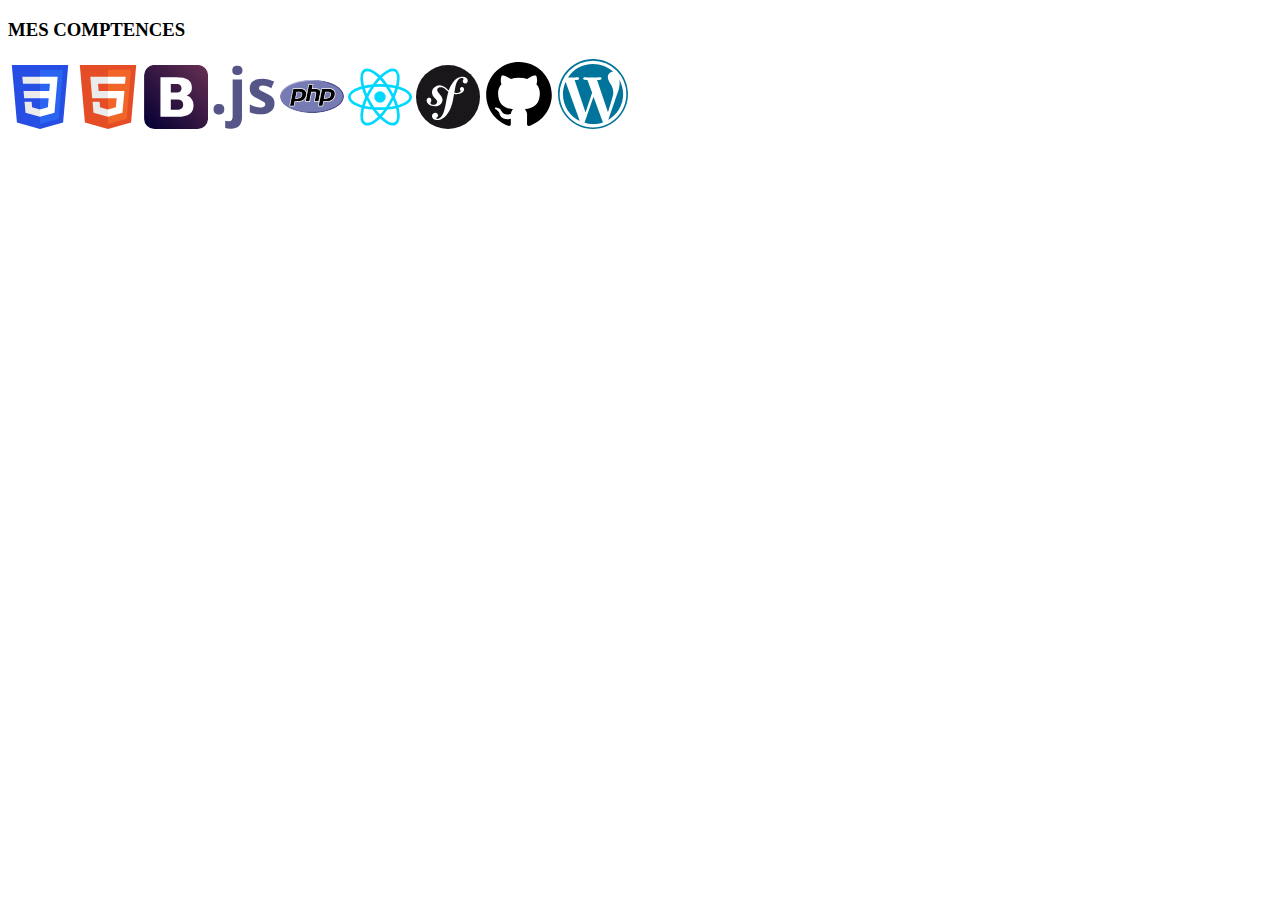
<file: moi.html>
<!DOCTYPE html>
<html lang="en">
<head>
    <meta charset="UTF-8">
    <meta name="viewport" content="width=device-width, initial-scale=1.0">
    <title>Document</title>
</head>
<body>
    <!-- <article class="mt-5">
            <div class="container ">
                <h3 class="d-flex justify-content-center"> A PROPOS DE MOI</h3>
                <p class="d-flex ">
                    Au fil du temps, ma trajectoire de vie a pris un tournant inattendu et captivant. Après plusieurs
                    années
                    dans divers domaines professionnels, j'ai finalement choisi de transformer ma passion en métier. Ma
                    créativité a trouvé un nouvel espace d'expression au sein des langages informatiques. Opter pour une
                    carrière dans le domaine de l'informatique a été une décision véritablement transformatrice pour
                    moi. La
                    programmation est bien plus pour moi qu'une simple série de lignes de code. C'est une forme d'art où
                    chaque programme représente une création unique Ma transition vers le développement web n'a pas
                    seulement marqué un changement de carrière mais une métamorphose complète de ma vie professionnelle.
                    C'est une aventure continue où chaque ligne de code devient une opportunité d'innover, de créer, et
                    de
                    contribuer à façonner un monde numérique de demain.
                </p>
            </div>
        </article> -->
        <section class="container">
            <h3 class=" text-center mt-5">MES COMPTENCES</h3>
            <div class="d-flex justify-content-center mt-5 imagerotation">
                <img src="./logo/w3_css-icon.svg" alt="logo CSS">
                <img src="./logo/w3_html5-icon.svg" alt="logo html">
                <img src="./logo/getbootstrap-icon.svg" alt="logo bootstrap">
                <img src="./logo/javascript-icon.svg" alt="logo java script">
                <img src="./logo/php-icon.svg" alt="logo php">
                <img src="./logo/reactjs-icon.svg" alt="logo reactjs">
                <img src="./logo/symfony-icon.svg" alt="logo symphony">
                <img src="./logo/github-svgrepo-com.svg" alt="logo gitHub" height="70">
                <img src="./logo/wordpress-icon.svg" alt="logo worldpress" height="70">
            </div>
        </section>
</body>
</html>
    <!-- <section class="container border rounded p-4">
            <div class="d-flex justify-content-between">
                <div class="col-md-6 d-flex flex-column justify-content-center align-items-start ">
                    <h1 class="lastname">Mutuon Joan</h1>
                    <h2>Web Dévelopeur & intégrateur</h2>
                    <h3>Junior</h3>
                </div>
                <div class="col-md-6">
                    <img src="./img/developpeur.jpg" alt="image developpeur de dos" class="img-fluid h-100">
                </div>
            </div> -->
</file>
<file: style/style.css>
@import url('https://fonts.googleapis.com/css2?family=Poppins:ital,wght@0,100;0,200;0,300;0,400;0,500;0,600;0,700;0,800;0,900;1,100;1,200;1,300;1,400;1,500;1,600;1,700;1,800;1,900&display=swap');


body,
html,
* {
    margin: 0px;
    padding: 0px;
    /* background-color: #34353a; */
    color: #c1c1c179;
    font-family: "Poppins", sans-serif;
    box-sizing: content-box;
}

header {
    background-color: #686a74;
    border-bottom: solid 5px;
}

.nav {

    padding-top: 50px;
    display: flex;
    flex-direction: row;
    justify-content: space-around;

}

.nav a {
    box-shadow: 0px 10px 20px rgba(0, 0, 0, 0.2);
    border-radius: 20px;
    padding: 10px;
    border: solid 2px;
    color: #c1c1c1;
    text-decoration: none;
}

.nav :hover {
    scale: 1.1;
    color: #3b3b3b;
    color: #ffcf6c;


}

.presentation {

    margin-left: 10%;
    margin-top: 10%;

}

.presentation_container {

    display: flex;
    flex-direction: row;
    flex-wrap: wrap;

}

.titre h2,
h1 {
    text-shadow: 2px 2px 4px rgba(0, 0, 0, 0.498);
}

.titre span {
    color: #ffcf6c;
    text-shadow: none;
}

.dev {

    display: flex;
    /* flex-wrap: wrap; */
    /* padding-left: 20%; */

}

.containerphotodev {
    display: flex;
}

.photodev {

    max-width: 100%;
    height: auto;
}

.icon-social {

    max-width: 20%;
    padding-right: 20%;
    display: flex;
    justify-content: end;
    flex-direction: column;
}

.icon-1:hover {
    transform: scale(1.2);
}

.icon-2:hover {
    transform: scale(1.2);
}

#about {
    background-color: #3b3b3b;
    font-family: "Poppins", sans-serif;
    display: flex;
    justify-content: center;
    /* padding-left: 5%; */
    padding-top: 5%;
    /* text-align: center; */
    text-shadow: 2px 2px 4px rgba(0, 0, 0, 0.500);
}

.about_container {
    display: flex;
    align-items: center;
    flex-direction: column;

}

#about h2 {

    font-weight: 700;

}

#about p {
    padding-top: 5%;

    text-align: center;
    max-width: 70%;
    height: auto;
    font-size: 2em;

}

#about p span {
    font-weight: 600;
    color: #ffcf6c;
}


#skills {
    padding: 10% 10%;
    background-color: #3b3b3b;
    text-align: center;
    display: flex;
    flex-direction: column;

}

#skills div h2 {
    padding-top: 10px;
    font-weight: 700;
    text-shadow: 2px 2px 4px rgba(0, 0, 0, 0.500);
}

.logo {
    justify-content: baseline;
    font-family: "Poppins", sans-serif;
    display: flex;
    flex-wrap: wrap;
    text-align: center;
    justify-content: center;
    padding: 5% 0 5% 0;
    gap: 5%;
}

.logo div {
    background-color: #686a74;
    padding: 3%;
    margin-top: 2%;
    width: 150px;
    height: auto;

    border-radius: 22px;
    text-shadow: 2px 2px 4px rgba(0, 0, 0, 0.500);
}



#project {
    background-color: #3b3b3b;
    display: flex;

}

.project-icon {
    width: 50%;
    display: flex;
    flex-direction: row;
    flex-wrap: wrap;
    gap: 15px;
}

/* .project-icon div {
    padding: 2%;
    border-radius: 15px;
    background-color: #686a74;
    margin-bottom: 5%;
} */

/* .project-icon div:hover {
    scale: 1.05;
    color: aliceblue;
   background-color: #ffcf6c;
} */

.project-icon a {
    color: #c1c1c179;
    text-decoration: none;
}


#project_container {

    align-items: center;
    display: flex;
    flex-direction: column;

}

#project_container h2 {
    padding-bottom: 5%;
    text-align: center;
    font-weight: 700;
    text-shadow: 2px 2px 4px rgba(0, 0, 0, 0.500);
}

#project_container h3 {
    text-shadow: 2px 2px 4px rgba(0, 0, 0, 0.500);
    text-align: center;
    margin-bottom: 30px;
}


#contact {

    padding: 3%;
    gap: 5%;
    border-top: solid 3px;
    background-color: #686a74;
    display: flex;
    justify-content: center;
}

#contact a:hover {
    scale: 1.2;
}

#contact img:hover {
    scale: 1.2;
}



@media only screen and (max-width: 600px) {

    #about p {
        font-size: 1rem;
        /* Utilisez la valeur souhaitée pour la taille de police */
    }

    h2 {
        font-size: 1.3rem;
    }

    .project-icon {
        width: 100%;
    }

    .logo div {
        width: 100px;
        height: auto;
        margin-top: 5%;
    }

    .logo div svg {

        width: 50%;
    }

    .logo div h4 {
        font-size: 1rem;
    }
}
@media only screen and (max-width: 322px) {

    .nav a {
    box-shadow: 0px 10px 20px rgba(0, 0, 0, 0.2);
    border-radius: 20px;
    padding: 5px;
    border: solid 2px;
    color: #c1c1c1;
    font-size: 15px;
    text-decoration: none;
}

}
</file>
